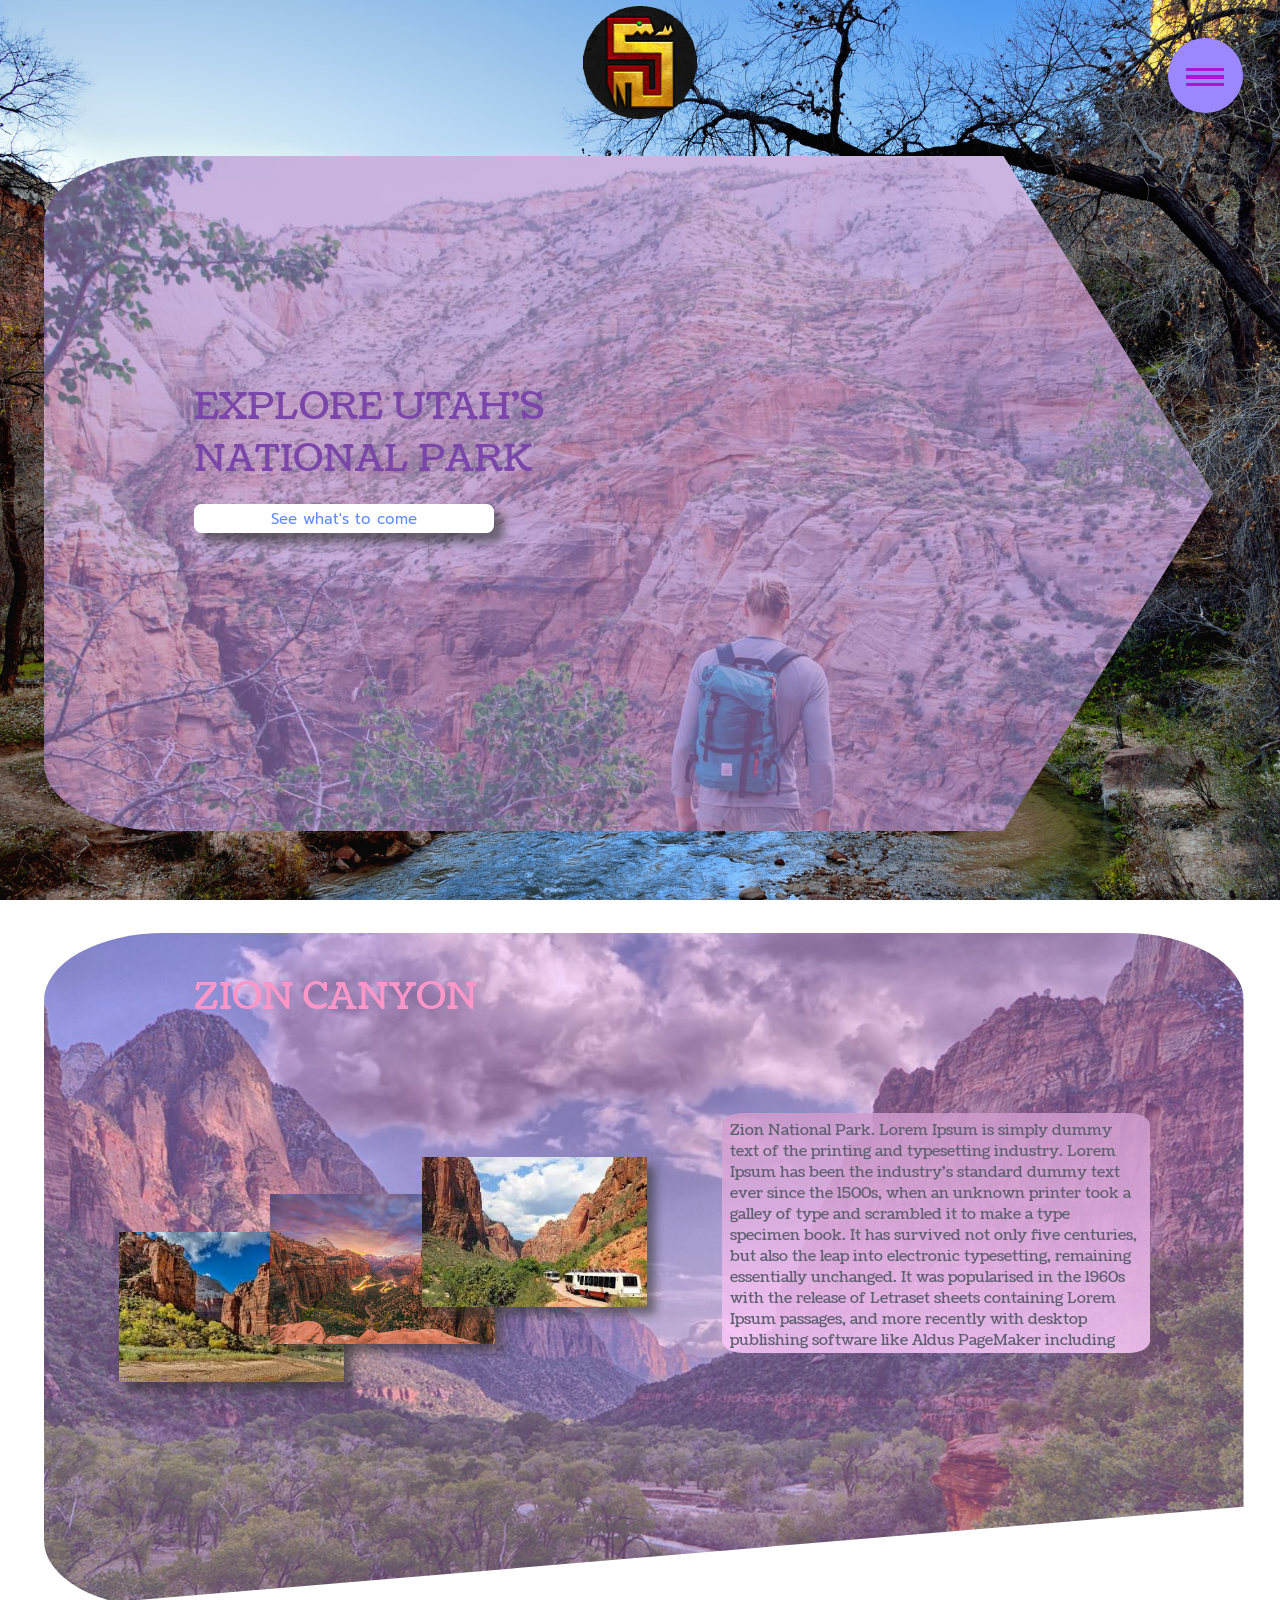
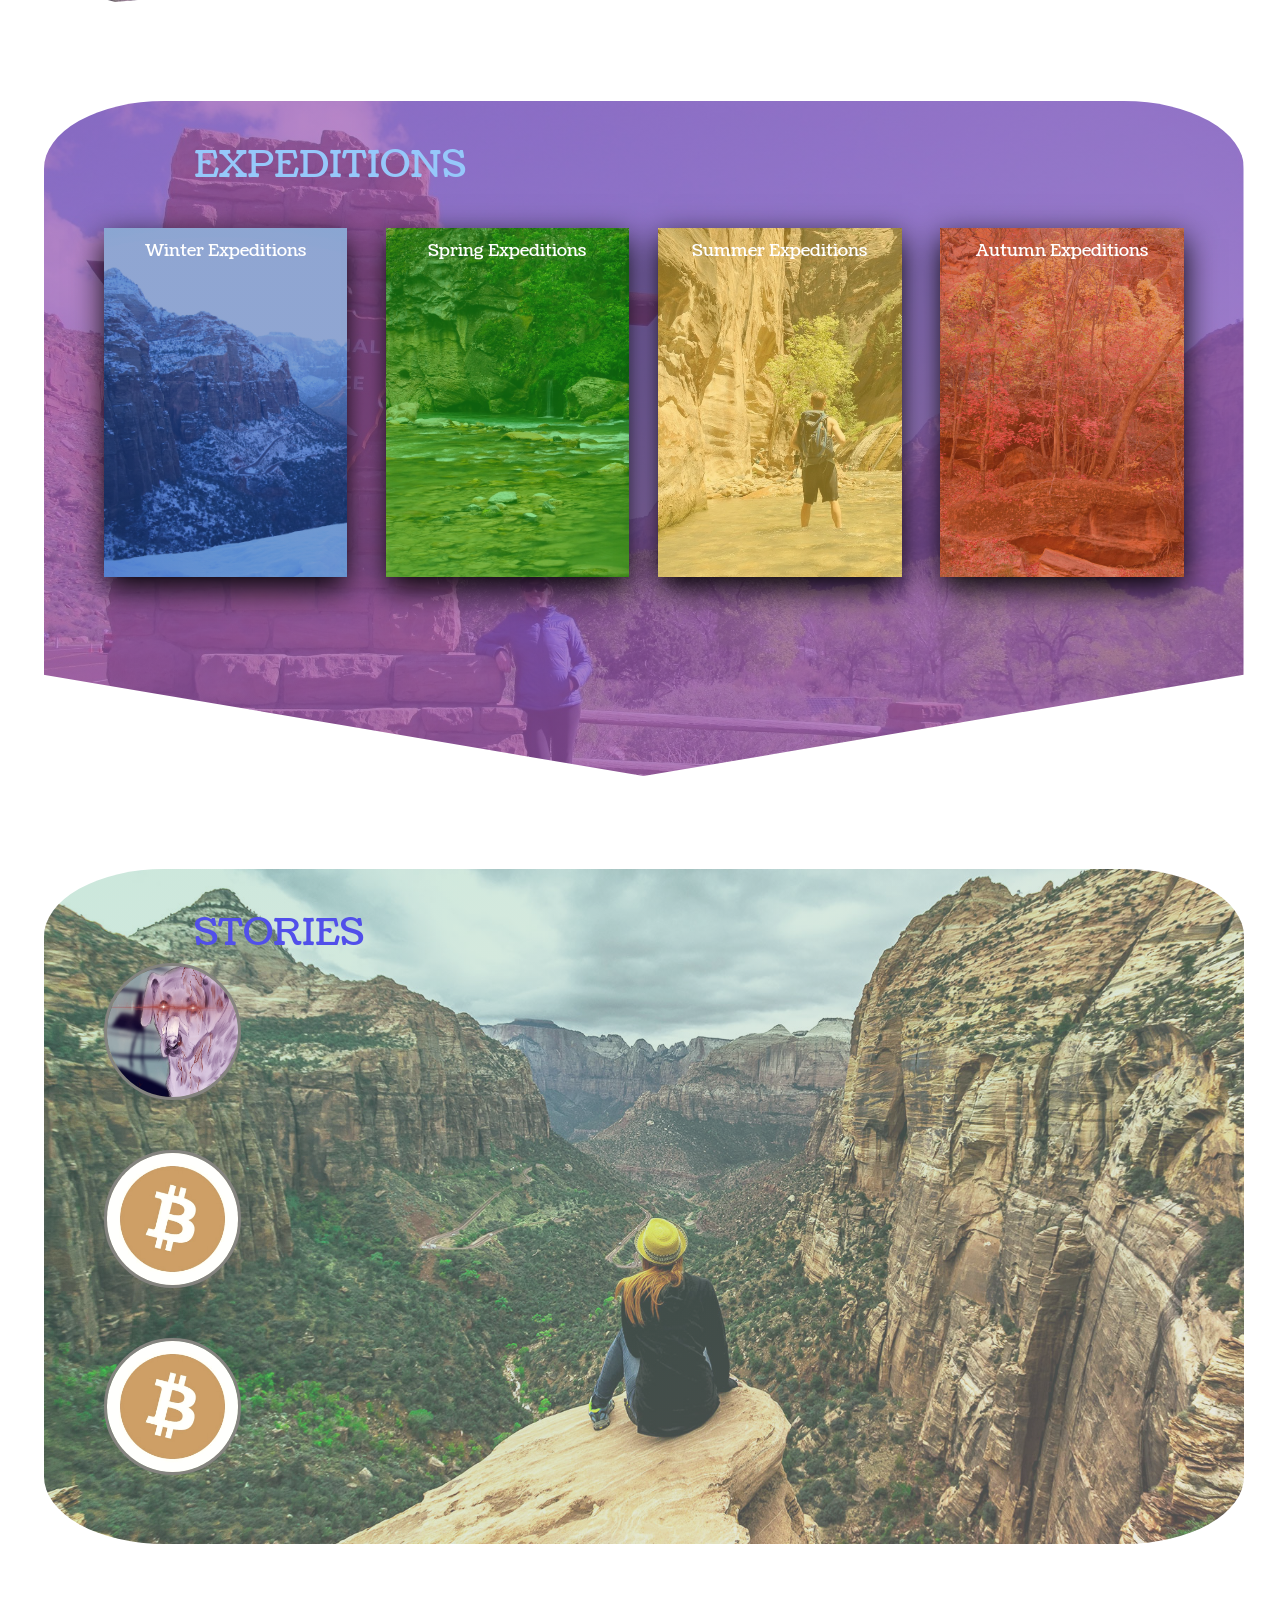
<file: index.html>
<!DOCTYPE html>




<html>
		
<link href="https://fonts.googleapis.com/css?family=Coustard|Prompt" rel="stylesheet">
<link rel="stylesheet" type="text/css" href="full.css">
<head>
		<meta name="viewport" content="width=device-width, initial-scale=1.0">
	<title>Red Host</title>
    <link rel="shortcut icon" type="image/png" href="img/Redhost.png">
</head>


<div class="nav">
	<input type="checkbox" class="nav_check" id="nav-t">

<label for="nav-t" class="nav_button">
	<span class="nav_icon"></span>

</label>

<div class="nav_bg">&nbsp; </div>

<nav class="nav_nav">
	<ul class="nav_list">
		<li class="nav_item"><a href="#section1" class="nav_link">Home</a> </li>
		<li class="nav_item"><a href="#section2" class="nav_link">Zion Canyon</a> </li>
        <li class="nav_item"><a href="#section3" class="nav_link"> Expeditions</a> </li>
        <li class="nav_item"><a href="#section4" class="nav_link"> Stories</a> </li>

	</ul>
</nav>


</div>

<div class="bg-flex">

<body class="bglarge">
	
	<img src="img/RHlogo.png" class="logo">
<section id="section1">

<div class="bgsec bg1"> 

	<p class="bgtitle title1"> Explore Utah's <br> National Park </p>
	<a href="#section2"><button class="btn">See what's to come</button></a>

</div>
<br>
</section>
<br>



<br>
<section id="section2">
	
<div class="bgsec bg2">
<p class="bgtitle title2"> Zion Canyon</p>

<div class="bg2-flex">

		<div class="bg2-i">
			<img src="img/x.jfif" class="img img0">
		<img src="img/y.jpg" class="img img1">
			<img src="img/z.jfif" class="img img2">
		</div>
<br>
		<div>
			<p class="bg2-content">
			Zion National Park. 
			Lorem Ipsum is simply dummy text of the printing and typesetting industry. Lorem Ipsum has been the industry's standard dummy text ever since the 1500s, when an unknown printer took a galley of type and scrambled it to make a type specimen book. It has survived not only five centuries, but also the leap into electronic typesetting, remaining essentially unchanged. It was popularised in the 1960s with the release of Letraset sheets containing Lorem Ipsum passages, and more recently with desktop publishing software like Aldus PageMaker including versions of Lorem Ipsum.
			<br>
			Lorem Ipsum is simply dummy text of the printing and typesetting industry. Lorem Ipsum has been the industry's standard dummy text ever since the 1500s, when an unknown printer took a galley of type and scrambled it to make a type specimen book. It has survived not only five centuries, but also the leap into electronic typesetting, remaining essentially unchanged. It was popularised in the 1960s with the release of Letraset sheets containing Lorem Ipsum passages, and more recently with desktop publishing software like Aldus PageMaker including versions of Lorem Ipsum.
			</p>
	
	</div>

	</div>

</div>
<br>
</section>
<br>


<section id="section3">

<div class="bgsec bg3">
	<p class="bgtitle title3">Expeditions</p>
	<div class="card c">

		<div class="card-s cf">
			Winter Expeditions
		</div>
		<div class="card-s cback cb">
		
			<p class="c-title">Information</p>
		
			Zion National Park 
			Winter Expeditions
	<br>		
			(placeholder)
			<br>
			Lorem Ipsum is simply dummy text of the printing and typesetting industry. Lorem Ipsum has been the industry's standard dummy text ever since the 1500s, when an unknown printer took a galley of type and scrambled it to make a type specimen book. It has survived not only five centuries, but also the leap into electronic typesetting, remaining essentially unchanged. 	
				</div>
		
	</div>
	<div class="card c1">

		<div class="card-s cf1">
			Spring Expeditions
		</div>
		<div class="card-s cback cb1">
			<p class="c-title">Information</p>
		
		Zion National Park 
		Spring Expeditions
         <br>
		(placeholder)
		<br>
			Lorem Ipsum is simply dummy text of the printing and typesetting industry. Lorem Ipsum has been the industry's standard dummy text ever since the 1500s, when an unknown printer took a galley of type and scrambled it to make a type specimen book. It has survived not only five centuries, but also the leap into electronic typesetting, remaining essentially unchanged.
		</div>
		
	</div>
	<div class="card c2">

		<div class="card-s cf2">
			Summer Expeditions
		</div>
		<div class="card-s cback cb2">
<p class="c-title">Information</p>		
		
			Zion National Park 
			Summer Expeditions
		<br>
			(placeholder)
			<br>
			Lorem Ipsum is simply dummy text of the printing and typesetting industry. Lorem Ipsum has been the industry's standard dummy text ever since the 1500s, when an unknown printer took a galley of type and scrambled it to make a type specimen book. It has survived not only five centuries, but also the leap into electronic typesetting, remaining essentially unchanged.
		</div>
	
	</div>
		<div class="card c3">

		<div class="card-s cf3">
			Autumn Expeditions
		</div>
		<div class="card-s cback cb3">
			
			<p class="c-title">Information</p>
	
		Zion National Park 
		Autumn Expeditions
		<br>
			(placeholder)
			<br>
	Lorem Ipsum is simply dummy text of the printing and typesetting industry. Lorem Ipsum has been the industry's standard dummy text ever since the 1500s, when an unknown printer took a galley of type and scrambled it to make a type specimen book. It has survived not only five centuries, but also the leap into electronic typesetting, remaining essentially unchanged.
		</div>
	
	</div>
</div>
<br>
</section>
<br>

<section id="section4">

<div class="bgsec bg4">

	<p class="bgtitle title4"> Stories</p>

<div class="story-flex">

	<div class="storyset ss1">			
	<img src="img/carlton.jpg" class="s-img s1">
		<div class="story story1">
			<br>
			 "Lorem Ipsum is simply dummy text of the printing and typesetting industry." 
		</div>
	</div>
	
	
	<div class="storyset ss2">
	<img src="img/coin.jpg" class="s-img s2">	
	<div class="story story2">
		<br>
		  "Lorem Ipsum is simply dummy text of the printing and typesetting industry."
	</div>
	</div>
	
	<div class="storyset ss3">
	<img src="img/coin.jpg" class="s-img s3">
	<div class="story story3">
	<br>
	 "Lorem Ipsum is simply dummy text of the printing and typesetting industry."
	</div>
	</div>
	
	</div>
	<br>
	</section>
	<br>
	</body>
	</div>
	</html>
</file>
<file: full.css>
html{
	font-size: 62.5%;

}

::-webkit-scrollbar {
display: none;
}

.nav_check{
	display: none;
}
.nav_button{
	background-color: rgb(155, 135, 254);
    height: 10rem;
    width: 10rem;
    border-radius: 50%;
    position: fixed;
top: 5rem;
right: 5rem;
z-index: 2000;
box-shadow: 0 1rem 1rem rgba(0,0,0,.1);
text-align:center;
cursor: pointer;
}
.nav_icon{
	position: relative;
	margin-top: 5rem;
}
.nav_icon::before, .nav_icon::after{
	content: "";
}
.nav_icon::before{
	position: absolute;
	top: -1rem;
	left: 0;
}
.nav_icon::after{
	position: absolute;
	top: 1rem;
	left: 0;
}
.nav_icon, .nav_icon:before, .nav_icon:after{
	width: 5rem;
	height: .5rem;
	background-color: rgb(172, 21, 217);
	display: inline-block;
	transition: all .2s;
}
.nav_button:hover .nav_icon::before{
	top: -1rem;
}
.nav_button:hover .nav_icon::after{
	top: 1rem;
}
.nav_check:checked + .nav_button .nav_icon{
	background-color: transparent;
}
.nav_check:checked + .nav_button .nav_icon::before{
	transform: rotate(135deg);
	
	top: 0;
}
.nav_check:checked + .nav_button .nav_icon::after{
	transform: rotate(-135deg);
	top: 0;

}
.nav_list{
	position: absolute;
	top: 50%;
	left: 50%;
	transform: translate(-50%,-50%);
	list-style: none;
	text-align: center;
	width:100%;
}
.nav_item{
	margin: 1rem;
}
.nav_nav{
	height: 100vh;
	position: fixed;
	top: 0;
	left: 0;
	opacity:0;
	z-index: -1;
	width: 100%;
}
.nav_bg{
	height: 10rem;
	width: 10rem;
	border-radius: 50%;
	position: fixed;
	top: 6.5rem;
	right: 6.5rem;
background-image: radial-gradient(
	rgba(200,100,250,.8),
	rgba(150,50,200,.8));
z-index: -1;
opacity: 0;
}
.nav_link, .nav_link:link, .nav_link:visited{
	display: inline-block;
	font-size: 3rem;
	font-weight: 300;
	padding: 1rem 2rem;
	color: black;
	text-decoration: none;
	text-transform: uppercase;
	background-image: linear-gradient( 120deg, transparent 0%, transparent 50%, violet 50% );
	background-size: 240%;
	transition: all .4s;
}
.nav_link:hover, .nav_link:active{
	background-position: 100%;
	color: rgba(41,152,255,1);
	transform: translateX(1rem);
}
.nav_check:checked~.nav_bg{
transform: scale(80);
transition:all .8s cubic-bezier(.175,.885,.32,1.275);
opacity: 1;
z-index: 5;
}
	.nav_check:checked~.nav_nav{
	opacity: 1;
	width: 100%;
	z-index: 15;
	transition: .1s;
}


.bglarge{
	background: url(img/zion.jpg) no-repeat center center fixed;
background-size: cover;
 
 }

 .bgsec{
position: relative;
	width: 160rem;
	height: 90rem;
	margin: 5rem;
border-radius: 10%;
align-self: center;
 }

.bg1{
background-image:linear-gradient(
                to right bottom,
                rgba(168, 130, 202, 0.6),
                rgba(168, 130, 202,0.6))
            ,url(img/zion2.jpg);
            clip-path: polygon(0% 0%, 80% 0%, 97.5% 50%, 80% 100%, 0% 100%);
}

.logo{
	position: relative;
	align-self: center;
	margin: auto;
	z-index: 40;
	height: 15rem;
}
.bgtitle{
	font-family: 'Coustard', serif;
	font-size: 5rem;
	text-transform: uppercase;
	z-index:2;position: relative;

}
.title1{
	font-family: 'Coustard', serif;
	font-size: 5rem;
	text-transform: uppercase;
	color: rgb(123, 70, 170);
z-index: 2;
position: relative;
top: 30rem;
left: 20rem;
}

.title2{
	font-family: 'Coustard', serif;
	font-size: 5rem;
	text-transform: uppercase;
	color: rgb(300, 150, 200);
z-index: 2;
position: relative;
top: 5rem;
left: 20rem;
}
.title3{
	font-family: 'Coustard', serif;
	font-size: 5rem;
	text-transform: uppercase;
	color: rgb(150, 200, 250);
z-index: 2;
position: relative;
top: 5rem;
left: 20rem;
margin-bottom: 5rem;
}
.title4{
	font-family: 'Coustard', serif;
	font-size: 5rem;
	text-transform: uppercase;
	color: rgb(75, 75, 250);
z-index: 2;
position: relative;
top: 5rem;
left: 20rem;
margin-bottom: 5rem;
}

.btn{
		background-color: white;
		color: rgb(98, 140, 254);
		width: 40rem;
	font-size: 2rem;
	border: solid;
	border-color: white;
	border-width: .5rem;
	font-family: 'Prompt', sans-serif;
	position: relative;
top: 27.5rem;
left: 20rem;
border-radius: 1rem;
box-shadow: 1.25rem 1.25rem 1.25rem rgba(50,50,50,.6);
cursor: pointer;
z-index: 2}
.btn:hover{
	color: rgb(98, 140, 254);
	transform: translateY(-1rem);
	transition-duration: 1.5s;
	box-shadow: .5rem 1rem ;
}

.bg2{
	background-image:linear-gradient(
		to right bottom,
		rgba(233, 159, 272,.4),
		rgba(233, 159, 272,.4))
	,url(img/zi.jpg);
	background-size: cover;
	background-position: top;
-webkit-clip-path: polygon(0 0, 100% 0, 100% 85%, 0% 100%);
clip-path: polygon(0 0, 100% 0, 100% 85%, 0% 100%);
}

.img{
	height: 20rem;
	width: 30rem;
		position: relative;
		z-index: 0;
		box-shadow: 1.25rem 1.25rem 1.25rem rgba(50,50,50,.6);
}

.img0{
	top: 20rem;
left: 10rem;
}
.img1{
	top: 15rem;
left: 0rem;
}
.img2{
top: 10rem;
left: -10rem;
}

.img:hover {

		transform:scale(1.25,1.25);
	transition-duration: 1s;
	padding: .5rem;
	z-index: 1;
		border: solid rgb(61, 85, 204) ;
	border-width:  1rem;
}
.bg2-i:hover .img:not(:hover) {
filter: blur(.25rem) sepia(75%);
transition-duration: .5s;
z-index: -1000;
}


.bg2-content{
	font-family: 'Coustard', serif;
	font-size: 2rem;
	color: rgb(97, 96, 115);
z-index: 2;
position: relative;
top:10rem;
background-image:linear-gradient(
		to bottom,
		rgba(207, 156, 205, .85),
		rgba(250, 200, 250, .85));
height: 30rem;
width: 55rem;
border-radius: 5%;
padding: 1rem;
overflow: auto;
}



.bg3{ 
	
	background-image:linear-gradient(
		to right bottom,
		rgba(160, 89, 182,.7),
		rgba(160, 89, 182,.7)),
	url(img/bs.jpg);
	background-size: cover;
	background-position: top;
-webkit-clip-path: polygon(50% 100%, 100% 85%, 100% 0, 0 0, 0 85%);
clip-path: polygon(50% 100%, 100% 85%, 100% 0, 0 0, 0 85%);
}
.card{
	perspective: 150rem;
	-moz-perspective:150rem ;
	position: relative;
	margin-top: 5rem;
	margin-right: auto;
	margin-left: auto;
font-family: 'Coustard', serif;
}

.card-s{
	height: 45rem;
	width: 32.5rem;
	font-size: 2.25rem;
	text-align: center;
	padding-top: 1.5rem;
	color: white;
	backface-visibility: hidden;
	box-shadow: 0 1.5rem 4rem rgba(0,0,0.15);
		top: 5rem;
}
.cf{ 
	position: absolute;

	left: 5%;
	z-index: 1;
	transition: all .75s;
	background-image:
	linear-gradient(
		to bottom,
	 rgba(33,77,165,.5),
	rgba(33,77,165,.5)),
	 url(img/winter.jfif);
background-size: cover;

}
.cb{
	background-color: rgba(33,77,165,.9);
	position: absolute;
	left: 5%;
	z-index: 0;
	transform: rotateY(-180deg);
	transition: all .75s;

}
.c:hover .cf{
	transform: rotateY(180deg);
}
.c:hover .cb{
	transform: rotateY(0deg);
}
.cf1{
	background-image:
	linear-gradient(
		to bottom,
	 rgba(28, 193, 28,.5),
	rgba(28, 193, 28,.5)),
	 url(img/spring.jpg);
background-size: cover;
	position: absolute;
	
	left:28.5%;
	z-index: 1;
	transition: all 1s;
}
.cb1{
	background-color:  rgba(28, 193, 28,.9);
	position: absolute;
	left: 28.5%;
	z-index: 0;
	transform: rotateY(-180deg);
	transition: all 1s;

}
.c1:hover .cf1{
	transform: rotateY(180deg);
}
.c1:hover .cb1{
	transform: rotateY(0deg);
}


.cf2{
	background-image:
	linear-gradient(
		to bottom,
	 rgba(249, 205, 63,.5),
	rgba(249, 205, 63,.5)),
	 url(img/summer.jpg);
background-size: cover;
	position: absolute;
	
	right: 28.5%;
	z-index: 1;
	transition: all 1s;
}
.cb2{
	background-color: rgba(249, 205, 63,.9);
	position: absolute;
	right: 28.5%;
	z-index: 0;
	transform: rotateY(-180deg);
	transition: all 1s;

}
.c2:hover .cf2{
	transform: rotateY(180deg);
}
.c2:hover .cb2{
	transform: rotateY(0deg);
}
.cf3{
	background-image:
	linear-gradient(
		to bottom,
		rgba(216, 75, 23,.5),
	rgba(216, 75, 23,.5)),
	 url(img/autumn.jpg);
background-size: cover;
	position: absolute;

	right: 5%;
	z-index: 1;
	transition: all 1s;
}
.cb3{
	background-color:  rgba(216, 75, 23,.9);
	position: absolute;
	right: 5%;
	z-index: 0;
	transform: rotateY(-180deg);
	transition: all 1s;
}


.c3:hover .cf3{
	transform: rotateY(180deg);
}
.c3:hover .cb3{
	transform: rotateY(0deg);
}
.c-title{
	border-bottom: solid white .5rem;
}
.cback{
	overflow: auto;
}
.bg4{
		background-image:linear-gradient(
		to right bottom,
		rgba(100, 189, 172,.4),
		rgba(190, 189, 192,.4)),
	url(img/IMG.jpg);
	background-size: cover;
	background-position: top;
  filter: sepia(10%);
}
.story{
	font-family: 'Coustard', serif;
	color: rgb(97, 96, 215);
z-index: 2;
position: absolute;
overflow: auto;
margin: auto;
height: 17.5rem;
	width: 120rem;
	font-size: 2rem;
	
	background-image:linear-gradient(
		to bottom,
		rgba(207, 156, 205, .8),
		rgba(250, 200, 250, .8));
left: 20%;
filter:sepia(275%);
border-radius: 1rem;
opacity: .0;
}

.story1{
top: 12.5rem;
}
.story2{
top: 37.5rem
}
.story3{
top: 62.5rem;
}
.s-img{
	left: 5%;
	height: 17.5rem;
	width: 17.5rem;
	border: solid grey .5rem;
position: absolute;
	border-radius: 50%;
filter: grayscale(50%);

}
.s-img:hover{
	filter: sepia(0%);
	box-shadow: 0 1.5rem 4rem rgba(0,0,0.15);
	transition: 1s;

}

.s-img:hover ~ .story{
	
	transition: 2s;
opacity: 1;
box-shadow: 0 1.5rem 4rem rgba(0,0,0.15);
}
.s1{
	top: 12.5rem;
}
.s2{
top: 37.5rem;
}
.s3{
top: 62.5rem;}
.bg-flex{
	display: flex;
	flex-direction: column;
align-content: center;
align-self:center;
}
.story-flex{
	display: flex;
	flex-direction: column;
}

.bg2-flex{ display:flex; 
	flex-direction:row;
	align-items: center;
}
@media screen and (min-width: 801px){
html{
	font-size: 62.5%;
	width: 100%;
	zoom: 75%;
}
}



@media screen and (max-width: 800px){
	html{
		font-size: 40%;
width: 50%;
zoom: 100%;

	}
	.nav_button{
		width: 10rem;
		height: 10rem;
	}
.bgsec{
	width: 120rem;
	height: 60rem;
}
.logo{
position: absolute;
left: 7.5rem;
top:7.5rem;
align-self: left;
height: 10rem;
}
.bg1{
	clip-path: inset(0 0 0 0);
}
.bg2{
	clip-path: inset(0 0 0 0);
}
.bg3{
	clip-path: inset(0 0 0 0);
}
.bg4{
	clip-path: inset(0 0 0 0);
}
.story{
	width: 80rem;
	height: 10rem;
}
.s-img{
	height: 10rem;
	width: 10rem;
}
.bg2-content{
	width: 40rem;
	right: 5rem;
	top: 5rem;
}
.title1{
	top: 20rem;
}
.btn{
top:17.5rem;
}
.story1{
	top: 12.5rem;
	}
	.story2{
	top: 27.5rem
	}
	.story3{
	top: 42.5rem;
	}
	.s1{
		top: 12.5rem;
	}
	.s2{
	top: 27.5rem;
	}
	.s3{
		top: 42.5rem;
	}
	.card-s{
		height: 30rem;
		width: 25rem;
		font-size: 1.5rem;
			}
			.img{
				height: 15rem;
				width: 22.5rem;
			}
			.img0{
				top: 10rem;
			left: 10rem;
			}
			.img1{
				top: 5rem;
			left: 0rem;
			}
			.img2{
			top: 0rem;
			left: -10rem;
			}
	}
</file>
